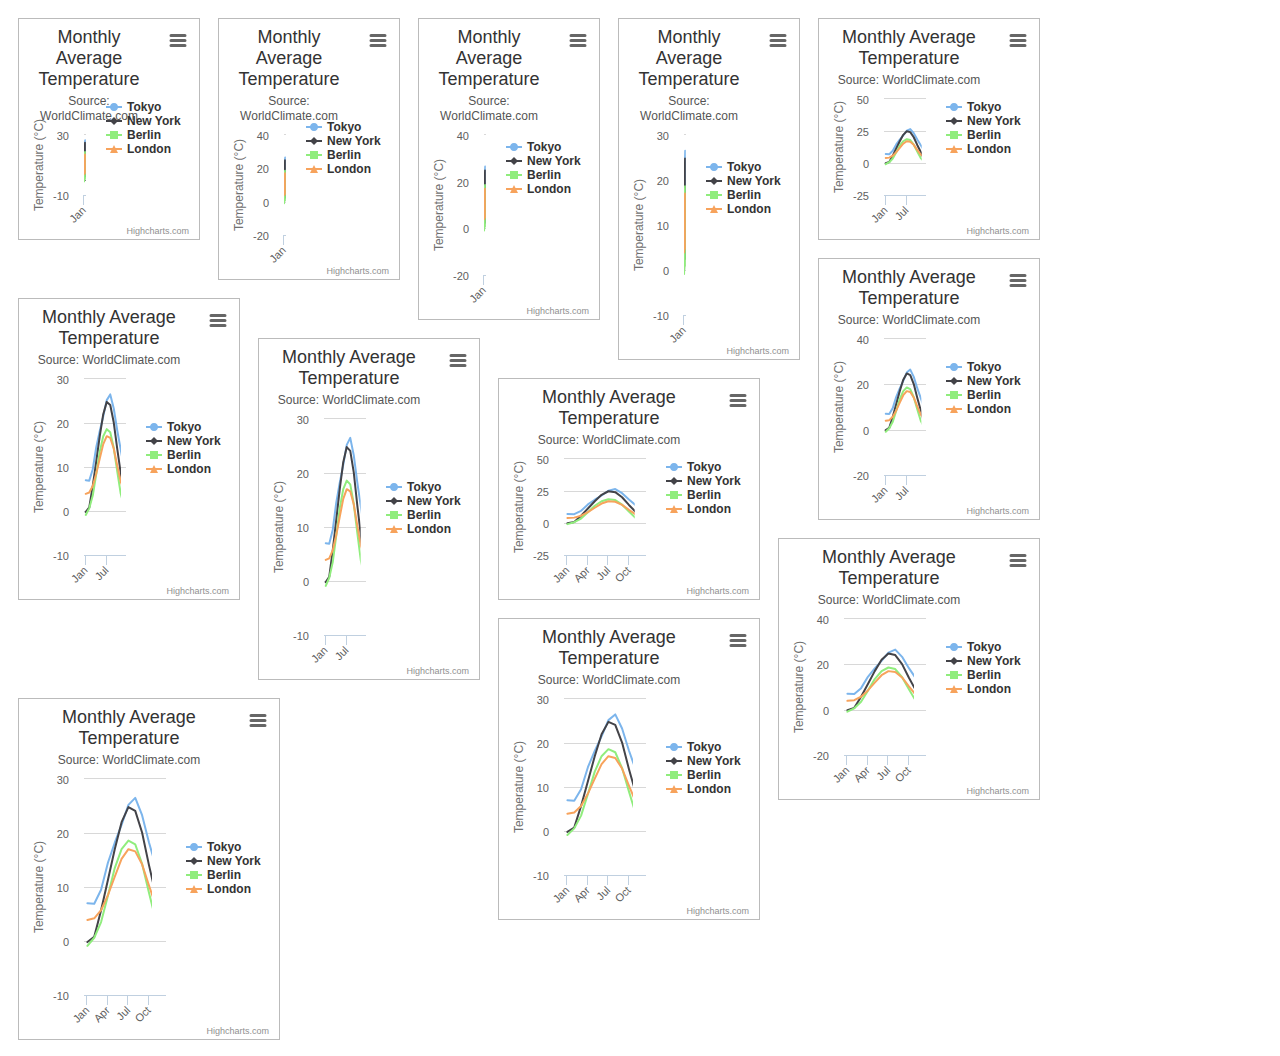
<file: index.html>
<!DOCTYPE html>
<html lang="en">
<head>
  <meta charset="utf-8">
<script src="jquery-1.11.3.min.js"></script>
<script src="jquery-gridster/jquery.gridster.js"></script>
<link href="jquery-gridster/jquery.gridster.css" rel="stylesheet">
<script src="angular.js"></script>
<script src="Highcharts-4.2.1/js/highcharts.js"></script>
<script src="Highcharts-4.2.1/js/modules/exporting.js"></script>
<link href="style.css" rel="stylesheet">
</head>
<body ng-app="ChartGrid" ng-controller="ctrl">

<!--
<div id="container0" class="plot-container ui-widget-content" resizable-chart width="500" ng-model="sizeWatcher"></div>
-->

<div class="gridster">
</div>
<script src="linechart.js"></script>
<script src="gridbuilder.js"></script>
<script src="controller.js"></script>

</body>
</file>
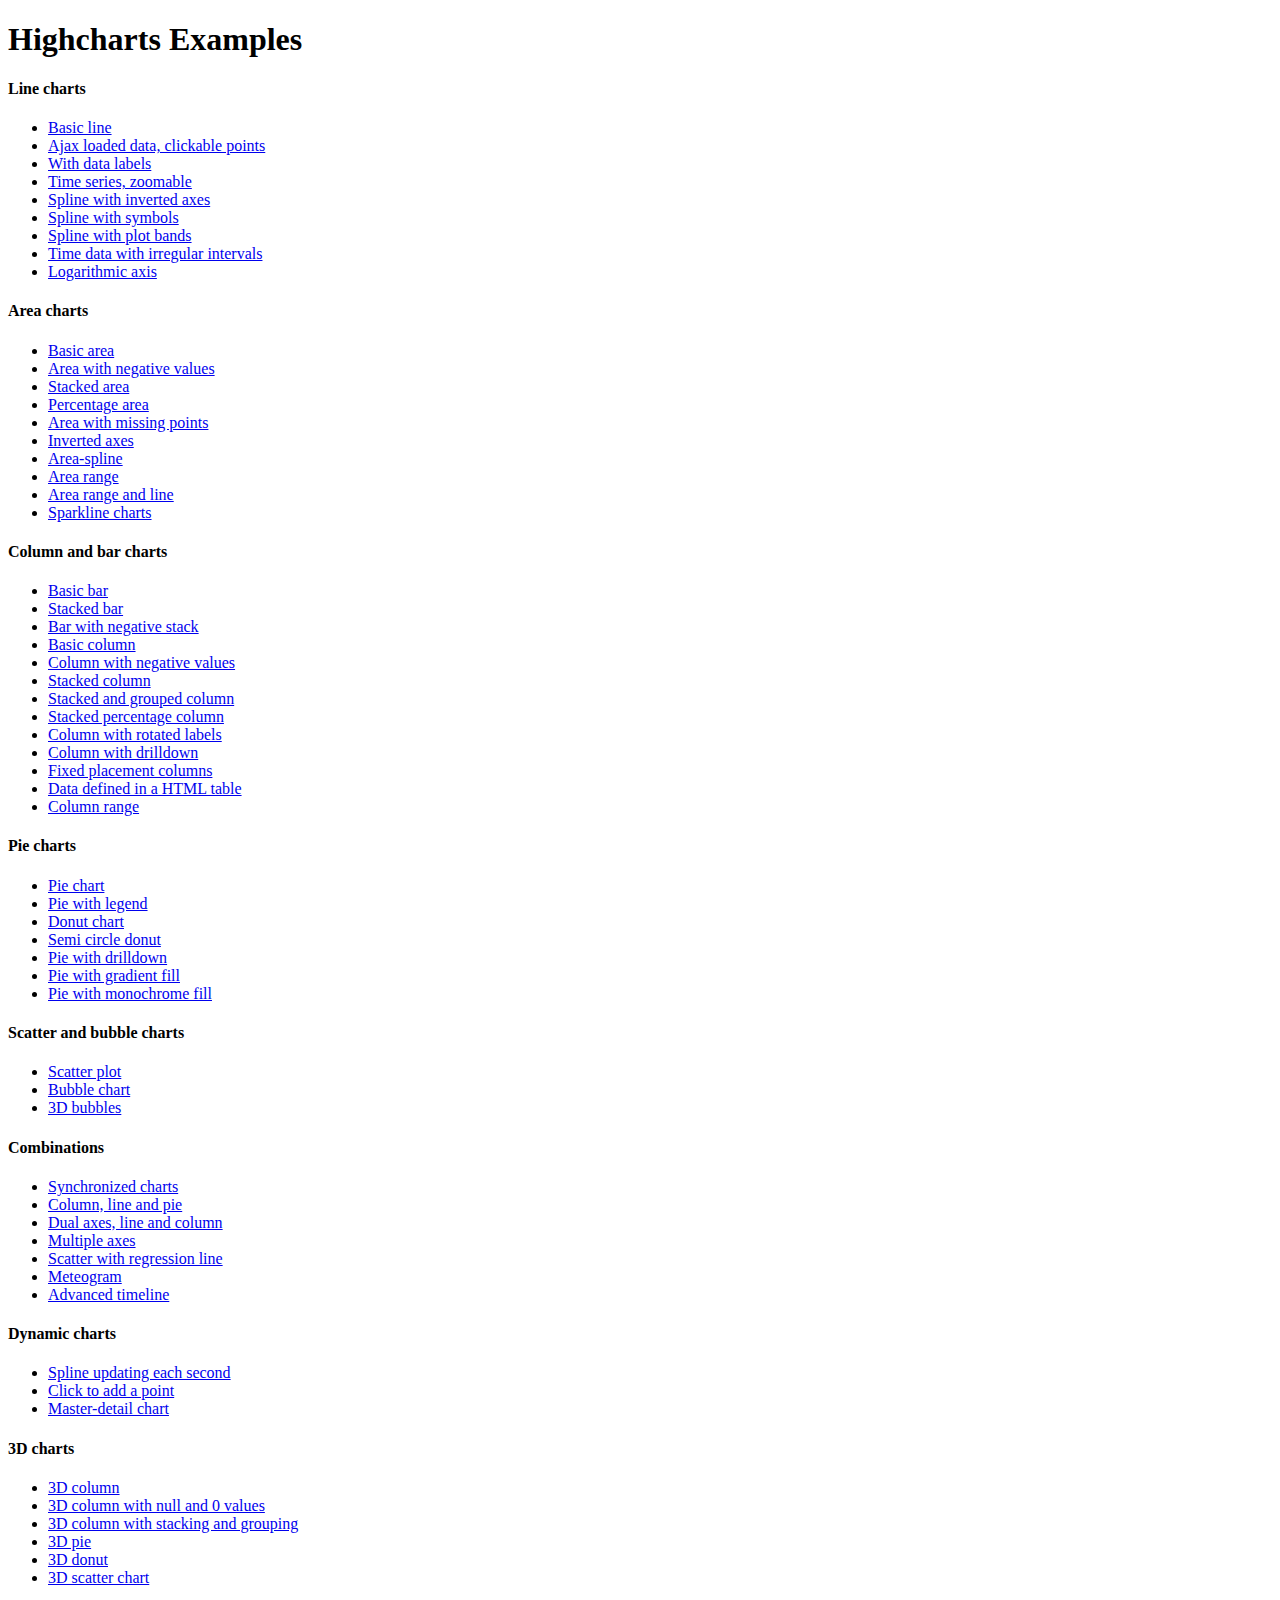
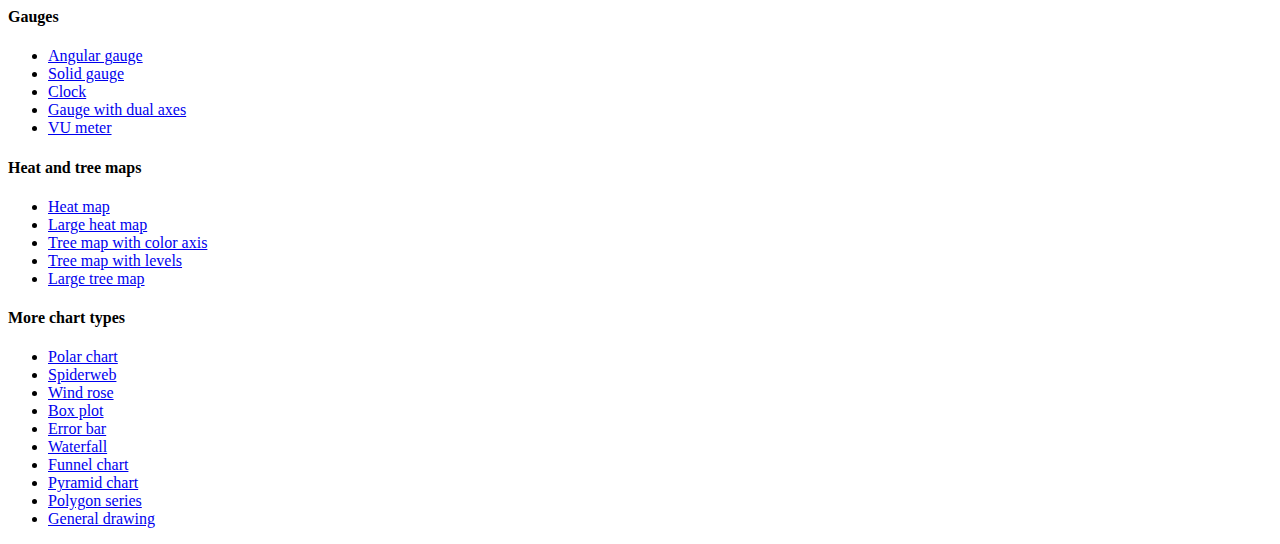
<file: Highcharts-4.2.1/index.htm>
<!DOCTYPE HTML PUBLIC "-//W3C//DTD HTML 4.01//EN" "http://www.w3.org/TR/html4/strict.dtd">
<html>
	<head>
		<meta http-equiv="Content-Type" content="text/html; charset=utf-8" />
		<title>Highcharts Examples</title>
	</head>
	<body>
		<h1>Highcharts Examples</h1>
		<h4>Line charts</h4>
		<ul>
			<li><a href="examples/line-basic/index.htm">Basic line</a></li>
			<li><a href="examples/line-ajax/index.htm">Ajax loaded data, clickable points</a></li>
			<li><a href="examples/line-labels/index.htm">With data labels</a></li>
			<li><a href="examples/line-time-series/index.htm">Time series, zoomable</a></li>
			<li><a href="examples/spline-inverted/index.htm">Spline with inverted axes</a></li>
			<li><a href="examples/spline-symbols/index.htm">Spline with symbols</a></li>
			<li><a href="examples/spline-plot-bands/index.htm">Spline with plot bands</a></li>
			<li><a href="examples/spline-irregular-time/index.htm">Time data with irregular intervals</a></li>
			<li><a href="examples/line-log-axis/index.htm">Logarithmic axis</a></li>
		</ul>
		<h4>Area charts</h4>
		<ul>
			<li><a href="examples/area-basic/index.htm">Basic area</a></li>
			<li><a href="examples/area-negative/index.htm">Area with negative values</a></li>
			<li><a href="examples/area-stacked/index.htm">Stacked area</a></li>
			<li><a href="examples/area-stacked-percent/index.htm">Percentage area</a></li>
			<li><a href="examples/area-missing/index.htm">Area with missing points</a></li>
			<li><a href="examples/area-inverted/index.htm">Inverted axes</a></li>
			<li><a href="examples/areaspline/index.htm">Area-spline</a></li>
			<li><a href="examples/arearange/index.htm">Area range</a></li>
			<li><a href="examples/arearange-line/index.htm">Area range and line</a></li>
			<li><a href="examples/sparkline/index.htm">Sparkline charts</a></li>
		</ul>
		<h4>Column and bar charts</h4>
		<ul>
			<li><a href="examples/bar-basic/index.htm">Basic bar</a></li>
			<li><a href="examples/bar-stacked/index.htm">Stacked bar</a></li>
			<li><a href="examples/bar-negative-stack/index.htm">Bar with negative stack</a></li>
			<li><a href="examples/column-basic/index.htm">Basic column</a></li>
			<li><a href="examples/column-negative/index.htm">Column with negative values</a></li>
			<li><a href="examples/column-stacked/index.htm">Stacked column</a></li>
			<li><a href="examples/column-stacked-and-grouped/index.htm">Stacked and grouped column</a></li>
			<li><a href="examples/column-stacked-percent/index.htm">Stacked percentage column</a></li>
			<li><a href="examples/column-rotated-labels/index.htm">Column with rotated labels</a></li>
			<li><a href="examples/column-drilldown/index.htm">Column with drilldown</a></li>
			<li><a href="examples/column-placement/index.htm">Fixed placement columns</a></li>
			<li><a href="examples/column-parsed/index.htm">Data defined in a HTML table</a></li>
			<li><a href="examples/columnrange/index.htm">Column range</a></li>
		</ul>
		<h4>Pie charts</h4>
		<ul>
			<li><a href="examples/pie-basic/index.htm">Pie chart</a></li>
			<li><a href="examples/pie-legend/index.htm">Pie with legend</a></li>
			<li><a href="examples/pie-donut/index.htm">Donut chart</a></li>
			<li><a href="examples/pie-semi-circle/index.htm">Semi circle donut</a></li>
			<li><a href="examples/pie-drilldown/index.htm">Pie with drilldown</a></li>
			<li><a href="examples/pie-gradient/index.htm">Pie with gradient fill</a></li>
			<li><a href="examples/pie-monochrome/index.htm">Pie with monochrome fill</a></li>
		</ul>
		<h4>Scatter and bubble charts</h4>
		<ul>
			<li><a href="examples/scatter/index.htm">Scatter plot</a></li>
			<li><a href="examples/bubble/index.htm">Bubble chart</a></li>
			<li><a href="examples/bubble-3d/index.htm">3D bubbles</a></li>
		</ul>
		<h4>Combinations</h4>
		<ul>
			<li><a href="examples/synchronized-charts/index.htm">Synchronized charts</a></li>
			<li><a href="examples/combo/index.htm">Column, line and pie</a></li>
			<li><a href="examples/combo-dual-axes/index.htm">Dual axes, line and column</a></li>
			<li><a href="examples/combo-multi-axes/index.htm">Multiple axes</a></li>
			<li><a href="examples/combo-regression/index.htm">Scatter with regression line</a></li>
			<li><a href="examples/combo-meteogram/index.htm">Meteogram</a></li>
			<li><a href="examples/combo-timeline/index.htm">Advanced timeline</a></li>
		</ul>
		<h4>Dynamic charts</h4>
		<ul>
			<li><a href="examples/dynamic-update/index.htm">Spline updating each second</a></li>
			<li><a href="examples/dynamic-click-to-add/index.htm">Click to add a point</a></li>
			<li><a href="examples/dynamic-master-detail/index.htm">Master-detail chart</a></li>
		</ul>
		<h4>3D charts</h4>
		<ul>
			<li><a href="examples/3d-column-interactive/index.htm">3D column</a></li>
			<li><a href="examples/3d-column-null-values/index.htm">3D column with null and 0 values</a></li>
			<li><a href="examples/3d-column-stacking-grouping/index.htm">3D column with stacking and grouping</a></li>
			<li><a href="examples/3d-pie/index.htm">3D pie</a></li>
			<li><a href="examples/3d-pie-donut/index.htm">3D donut</a></li>
			<li><a href="examples/3d-scatter-draggable/index.htm">3D scatter chart</a></li>
		</ul>
		<h4>Gauges</h4>
		<ul>
			<li><a href="examples/gauge-speedometer/index.htm">Angular gauge</a></li>
			<li><a href="examples/gauge-solid/index.htm">Solid gauge</a></li>
			<li><a href="examples/gauge-clock/index.htm">Clock</a></li>
			<li><a href="examples/gauge-dual/index.htm">Gauge with dual axes</a></li>
			<li><a href="examples/gauge-vu-meter/index.htm">VU meter</a></li>
		</ul>
		<h4>Heat and tree maps</h4>
		<ul>
			<li><a href="examples/heatmap/index.htm">Heat map</a></li>
			<li><a href="examples/heatmap-canvas/index.htm">Large heat map</a></li>
			<li><a href="examples/treemap-coloraxis/index.htm">Tree map with color axis</a></li>
			<li><a href="examples/treemap-with-levels/index.htm">Tree map with levels</a></li>
			<li><a href="examples/treemap-large-dataset/index.htm">Large tree map</a></li>
		</ul>
		<h4>More chart types</h4>
		<ul>
			<li><a href="examples/polar/index.htm">Polar chart</a></li>
			<li><a href="examples/polar-spider/index.htm">Spiderweb</a></li>
			<li><a href="examples/polar-wind-rose/index.htm">Wind rose</a></li>
			<li><a href="examples/box-plot/index.htm">Box plot</a></li>
			<li><a href="examples/error-bar/index.htm">Error bar</a></li>
			<li><a href="examples/waterfall/index.htm">Waterfall</a></li>
			<li><a href="examples/funnel/index.htm">Funnel chart</a></li>
			<li><a href="examples/pyramid/index.htm">Pyramid chart</a></li>
			<li><a href="examples/polygon/index.htm">Polygon series</a></li>
			<li><a href="examples/renderer/index.htm">General drawing</a></li>
		</ul>
	</body>
</html>
</file>
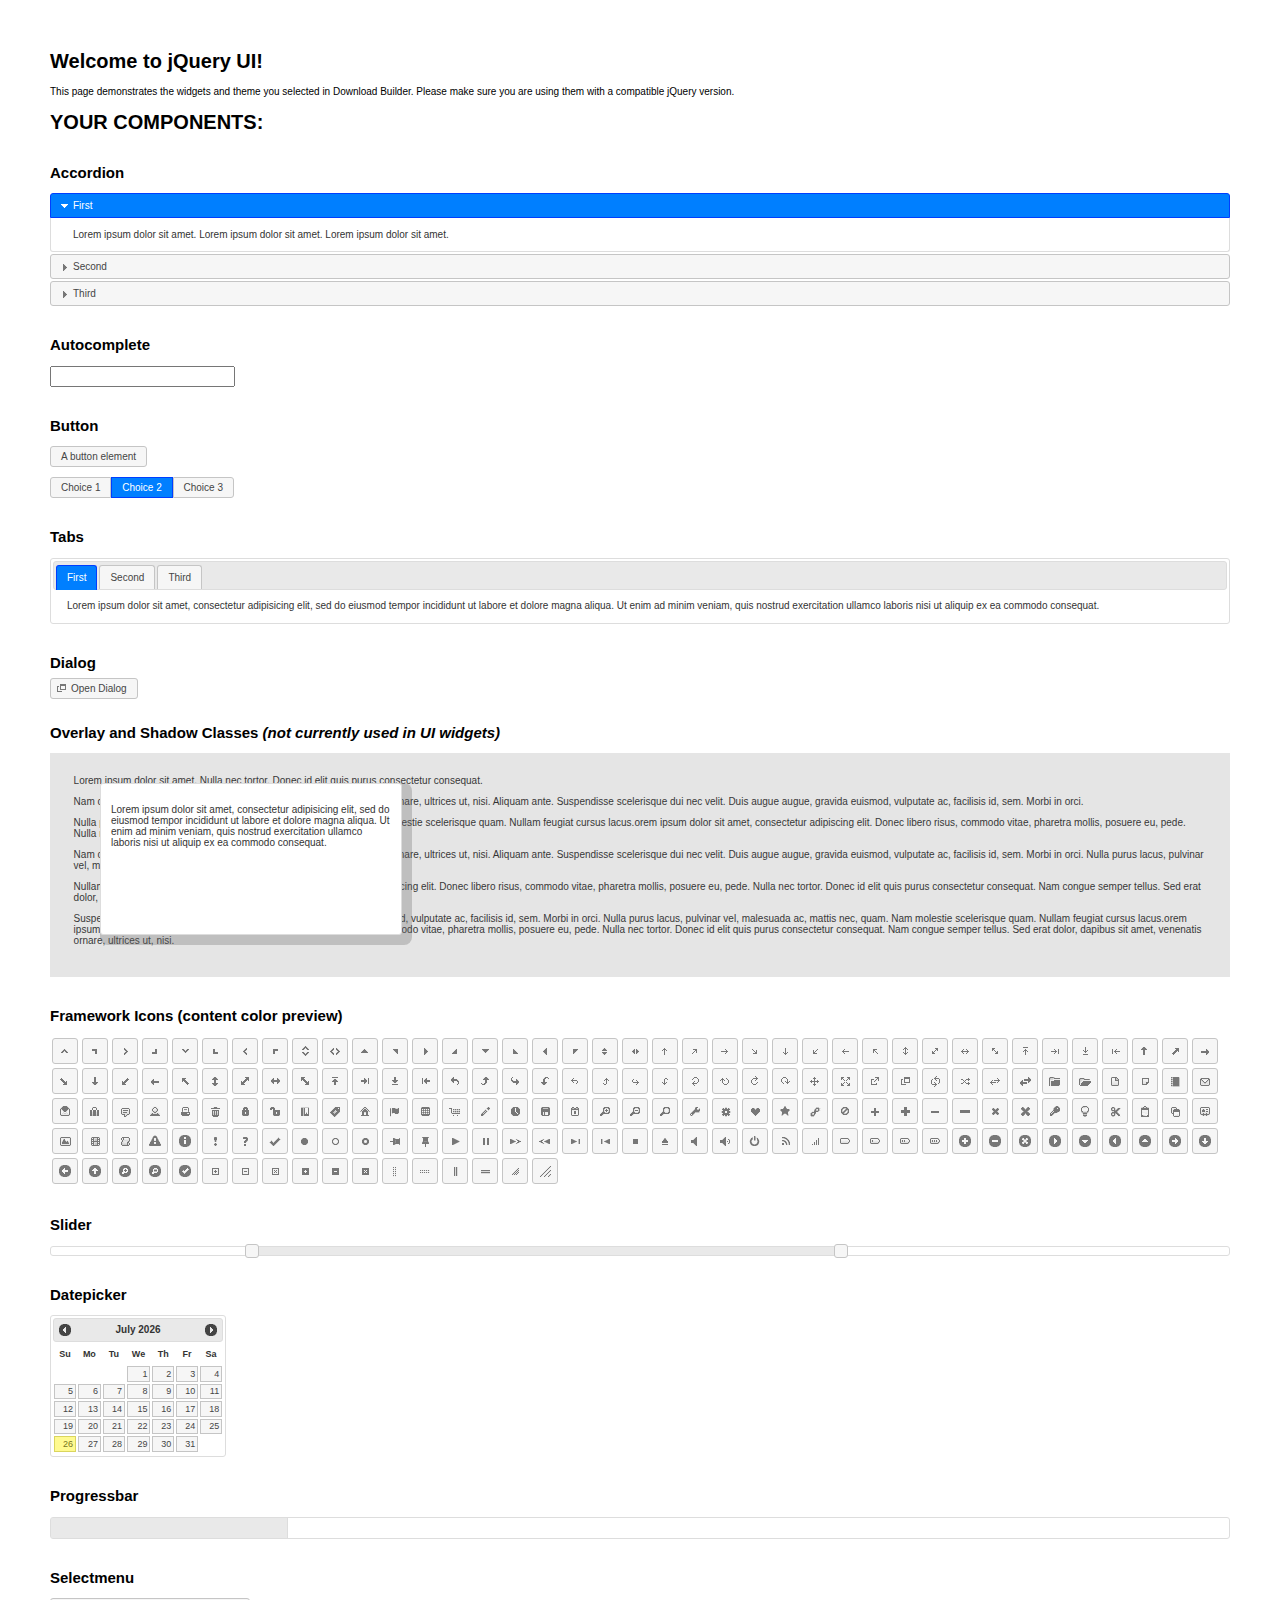
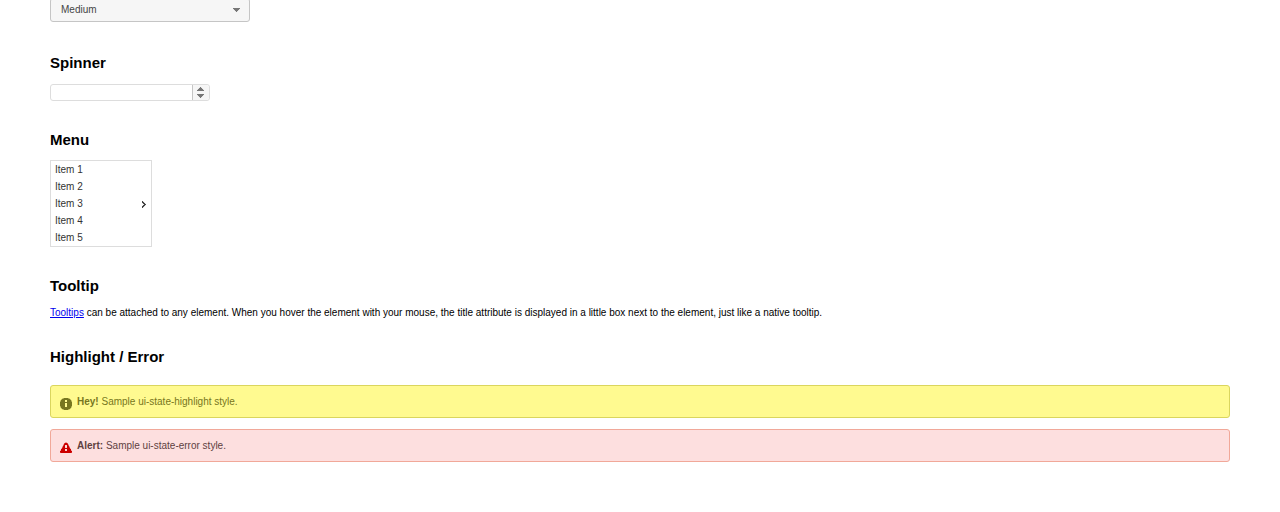
<file: jquery-ui/index.html>
<!doctype html>
<html lang="us">
<head>
	<meta charset="utf-8">
	<title>jQuery UI Example Page</title>
	<link href="jquery-ui.css" rel="stylesheet">
	<style>
	body{
		font: 62.5% "Trebuchet MS", sans-serif;
		margin: 50px;
	}
	.demoHeaders {
		margin-top: 2em;
	}
	#dialog-link {
		padding: .4em 1em .4em 20px;
		text-decoration: none;
		position: relative;
	}
	#dialog-link span.ui-icon {
		margin: 0 5px 0 0;
		position: absolute;
		left: .2em;
		top: 50%;
		margin-top: -8px;
	}
	#icons {
		margin: 0;
		padding: 0;
	}
	#icons li {
		margin: 2px;
		position: relative;
		padding: 4px 0;
		cursor: pointer;
		float: left;
		list-style: none;
	}
	#icons span.ui-icon {
		float: left;
		margin: 0 4px;
	}
	.fakewindowcontain .ui-widget-overlay {
		position: absolute;
	}
	select {
		width: 200px;
	}
	</style>
</head>
<body>

<h1>Welcome to jQuery UI!</h1>

<div class="ui-widget">
	<p>This page demonstrates the widgets and theme you selected in Download Builder. Please make sure you are using them with a compatible jQuery version.</p>
</div>

<h1>YOUR COMPONENTS:</h1>


<!-- Accordion -->
<h2 class="demoHeaders">Accordion</h2>
<div id="accordion">
	<h3>First</h3>
	<div>Lorem ipsum dolor sit amet. Lorem ipsum dolor sit amet. Lorem ipsum dolor sit amet.</div>
	<h3>Second</h3>
	<div>Phasellus mattis tincidunt nibh.</div>
	<h3>Third</h3>
	<div>Nam dui erat, auctor a, dignissim quis.</div>
</div>



<!-- Autocomplete -->
<h2 class="demoHeaders">Autocomplete</h2>
<div>
	<input id="autocomplete" title="type &quot;a&quot;">
</div>



<!-- Button -->
<h2 class="demoHeaders">Button</h2>
<button id="button">A button element</button>
<form style="margin-top: 1em;">
	<div id="radioset">
		<input type="radio" id="radio1" name="radio"><label for="radio1">Choice 1</label>
		<input type="radio" id="radio2" name="radio" checked="checked"><label for="radio2">Choice 2</label>
		<input type="radio" id="radio3" name="radio"><label for="radio3">Choice 3</label>
	</div>
</form>



<!-- Tabs -->
<h2 class="demoHeaders">Tabs</h2>
<div id="tabs">
	<ul>
		<li><a href="#tabs-1">First</a></li>
		<li><a href="#tabs-2">Second</a></li>
		<li><a href="#tabs-3">Third</a></li>
	</ul>
	<div id="tabs-1">Lorem ipsum dolor sit amet, consectetur adipisicing elit, sed do eiusmod tempor incididunt ut labore et dolore magna aliqua. Ut enim ad minim veniam, quis nostrud exercitation ullamco laboris nisi ut aliquip ex ea commodo consequat.</div>
	<div id="tabs-2">Phasellus mattis tincidunt nibh. Cras orci urna, blandit id, pretium vel, aliquet ornare, felis. Maecenas scelerisque sem non nisl. Fusce sed lorem in enim dictum bibendum.</div>
	<div id="tabs-3">Nam dui erat, auctor a, dignissim quis, sollicitudin eu, felis. Pellentesque nisi urna, interdum eget, sagittis et, consequat vestibulum, lacus. Mauris porttitor ullamcorper augue.</div>
</div>



<!-- Dialog NOTE: Dialog is not generated by UI in this demo so it can be visually styled in themeroller-->
<h2 class="demoHeaders">Dialog</h2>
<p><a href="#" id="dialog-link" class="ui-state-default ui-corner-all"><span class="ui-icon ui-icon-newwin"></span>Open Dialog</a></p>

<h2 class="demoHeaders">Overlay and Shadow Classes <em>(not currently used in UI widgets)</em></h2>
<div style="position: relative; width: 96%; height: 200px; padding:1% 2%; overflow:hidden;" class="fakewindowcontain">
	<p>Lorem ipsum dolor sit amet,  Nulla nec tortor. Donec id elit quis purus consectetur consequat. </p><p>Nam congue semper tellus. Sed erat dolor, dapibus sit amet, venenatis ornare, ultrices ut, nisi. Aliquam ante. Suspendisse scelerisque dui nec velit. Duis augue augue, gravida euismod, vulputate ac, facilisis id, sem. Morbi in orci. </p><p>Nulla purus lacus, pulvinar vel, malesuada ac, mattis nec, quam. Nam molestie scelerisque quam. Nullam feugiat cursus lacus.orem ipsum dolor sit amet, consectetur adipiscing elit. Donec libero risus, commodo vitae, pharetra mollis, posuere eu, pede. Nulla nec tortor. Donec id elit quis purus consectetur consequat. </p><p>Nam congue semper tellus. Sed erat dolor, dapibus sit amet, venenatis ornare, ultrices ut, nisi. Aliquam ante. Suspendisse scelerisque dui nec velit. Duis augue augue, gravida euismod, vulputate ac, facilisis id, sem. Morbi in orci. Nulla purus lacus, pulvinar vel, malesuada ac, mattis nec, quam. Nam molestie scelerisque quam. </p><p>Nullam feugiat cursus lacus.orem ipsum dolor sit amet, consectetur adipiscing elit. Donec libero risus, commodo vitae, pharetra mollis, posuere eu, pede. Nulla nec tortor. Donec id elit quis purus consectetur consequat. Nam congue semper tellus. Sed erat dolor, dapibus sit amet, venenatis ornare, ultrices ut, nisi. Aliquam ante. </p><p>Suspendisse scelerisque dui nec velit. Duis augue augue, gravida euismod, vulputate ac, facilisis id, sem. Morbi in orci. Nulla purus lacus, pulvinar vel, malesuada ac, mattis nec, quam. Nam molestie scelerisque quam. Nullam feugiat cursus lacus.orem ipsum dolor sit amet, consectetur adipiscing elit. Donec libero risus, commodo vitae, pharetra mollis, posuere eu, pede. Nulla nec tortor. Donec id elit quis purus consectetur consequat. Nam congue semper tellus. Sed erat dolor, dapibus sit amet, venenatis ornare, ultrices ut, nisi. </p>

	<!-- ui-dialog -->
	<div class="ui-overlay"><div class="ui-widget-overlay"></div><div class="ui-widget-shadow ui-corner-all" style="width: 302px; height: 152px; position: absolute; left: 50px; top: 30px;"></div></div>
	<div style="position: absolute; width: 280px; height: 130px;left: 50px; top: 30px; padding: 10px;" class="ui-widget ui-widget-content ui-corner-all">
		<div class="ui-dialog-content ui-widget-content" style="background: none; border: 0;">
			<p>Lorem ipsum dolor sit amet, consectetur adipisicing elit, sed do eiusmod tempor incididunt ut labore et dolore magna aliqua. Ut enim ad minim veniam, quis nostrud exercitation ullamco laboris nisi ut aliquip ex ea commodo consequat.</p>
		</div>
	</div>

</div>

<!-- ui-dialog -->
<div id="dialog" title="Dialog Title">
	<p>Lorem ipsum dolor sit amet, consectetur adipisicing elit, sed do eiusmod tempor incididunt ut labore et dolore magna aliqua. Ut enim ad minim veniam, quis nostrud exercitation ullamco laboris nisi ut aliquip ex ea commodo consequat.</p>
</div>



<h2 class="demoHeaders">Framework Icons (content color preview)</h2>
<ul id="icons" class="ui-widget ui-helper-clearfix">
	<li class="ui-state-default ui-corner-all" title=".ui-icon-carat-1-n"><span class="ui-icon ui-icon-carat-1-n"></span></li>
	<li class="ui-state-default ui-corner-all" title=".ui-icon-carat-1-ne"><span class="ui-icon ui-icon-carat-1-ne"></span></li>
	<li class="ui-state-default ui-corner-all" title=".ui-icon-carat-1-e"><span class="ui-icon ui-icon-carat-1-e"></span></li>
	<li class="ui-state-default ui-corner-all" title=".ui-icon-carat-1-se"><span class="ui-icon ui-icon-carat-1-se"></span></li>
	<li class="ui-state-default ui-corner-all" title=".ui-icon-carat-1-s"><span class="ui-icon ui-icon-carat-1-s"></span></li>
	<li class="ui-state-default ui-corner-all" title=".ui-icon-carat-1-sw"><span class="ui-icon ui-icon-carat-1-sw"></span></li>
	<li class="ui-state-default ui-corner-all" title=".ui-icon-carat-1-w"><span class="ui-icon ui-icon-carat-1-w"></span></li>
	<li class="ui-state-default ui-corner-all" title=".ui-icon-carat-1-nw"><span class="ui-icon ui-icon-carat-1-nw"></span></li>
	<li class="ui-state-default ui-corner-all" title=".ui-icon-carat-2-n-s"><span class="ui-icon ui-icon-carat-2-n-s"></span></li>
	<li class="ui-state-default ui-corner-all" title=".ui-icon-carat-2-e-w"><span class="ui-icon ui-icon-carat-2-e-w"></span></li>
	<li class="ui-state-default ui-corner-all" title=".ui-icon-triangle-1-n"><span class="ui-icon ui-icon-triangle-1-n"></span></li>
	<li class="ui-state-default ui-corner-all" title=".ui-icon-triangle-1-ne"><span class="ui-icon ui-icon-triangle-1-ne"></span></li>
	<li class="ui-state-default ui-corner-all" title=".ui-icon-triangle-1-e"><span class="ui-icon ui-icon-triangle-1-e"></span></li>
	<li class="ui-state-default ui-corner-all" title=".ui-icon-triangle-1-se"><span class="ui-icon ui-icon-triangle-1-se"></span></li>
	<li class="ui-state-default ui-corner-all" title=".ui-icon-triangle-1-s"><span class="ui-icon ui-icon-triangle-1-s"></span></li>
	<li class="ui-state-default ui-corner-all" title=".ui-icon-triangle-1-sw"><span class="ui-icon ui-icon-triangle-1-sw"></span></li>
	<li class="ui-state-default ui-corner-all" title=".ui-icon-triangle-1-w"><span class="ui-icon ui-icon-triangle-1-w"></span></li>
	<li class="ui-state-default ui-corner-all" title=".ui-icon-triangle-1-nw"><span class="ui-icon ui-icon-triangle-1-nw"></span></li>
	<li class="ui-state-default ui-corner-all" title=".ui-icon-triangle-2-n-s"><span class="ui-icon ui-icon-triangle-2-n-s"></span></li>
	<li class="ui-state-default ui-corner-all" title=".ui-icon-triangle-2-e-w"><span class="ui-icon ui-icon-triangle-2-e-w"></span></li>
	<li class="ui-state-default ui-corner-all" title=".ui-icon-arrow-1-n"><span class="ui-icon ui-icon-arrow-1-n"></span></li>
	<li class="ui-state-default ui-corner-all" title=".ui-icon-arrow-1-ne"><span class="ui-icon ui-icon-arrow-1-ne"></span></li>
	<li class="ui-state-default ui-corner-all" title=".ui-icon-arrow-1-e"><span class="ui-icon ui-icon-arrow-1-e"></span></li>
	<li class="ui-state-default ui-corner-all" title=".ui-icon-arrow-1-se"><span class="ui-icon ui-icon-arrow-1-se"></span></li>
	<li class="ui-state-default ui-corner-all" title=".ui-icon-arrow-1-s"><span class="ui-icon ui-icon-arrow-1-s"></span></li>
	<li class="ui-state-default ui-corner-all" title=".ui-icon-arrow-1-sw"><span class="ui-icon ui-icon-arrow-1-sw"></span></li>
	<li class="ui-state-default ui-corner-all" title=".ui-icon-arrow-1-w"><span class="ui-icon ui-icon-arrow-1-w"></span></li>
	<li class="ui-state-default ui-corner-all" title=".ui-icon-arrow-1-nw"><span class="ui-icon ui-icon-arrow-1-nw"></span></li>
	<li class="ui-state-default ui-corner-all" title=".ui-icon-arrow-2-n-s"><span class="ui-icon ui-icon-arrow-2-n-s"></span></li>
	<li class="ui-state-default ui-corner-all" title=".ui-icon-arrow-2-ne-sw"><span class="ui-icon ui-icon-arrow-2-ne-sw"></span></li>
	<li class="ui-state-default ui-corner-all" title=".ui-icon-arrow-2-e-w"><span class="ui-icon ui-icon-arrow-2-e-w"></span></li>
	<li class="ui-state-default ui-corner-all" title=".ui-icon-arrow-2-se-nw"><span class="ui-icon ui-icon-arrow-2-se-nw"></span></li>
	<li class="ui-state-default ui-corner-all" title=".ui-icon-arrowstop-1-n"><span class="ui-icon ui-icon-arrowstop-1-n"></span></li>
	<li class="ui-state-default ui-corner-all" title=".ui-icon-arrowstop-1-e"><span class="ui-icon ui-icon-arrowstop-1-e"></span></li>
	<li class="ui-state-default ui-corner-all" title=".ui-icon-arrowstop-1-s"><span class="ui-icon ui-icon-arrowstop-1-s"></span></li>
	<li class="ui-state-default ui-corner-all" title=".ui-icon-arrowstop-1-w"><span class="ui-icon ui-icon-arrowstop-1-w"></span></li>
	<li class="ui-state-default ui-corner-all" title=".ui-icon-arrowthick-1-n"><span class="ui-icon ui-icon-arrowthick-1-n"></span></li>
	<li class="ui-state-default ui-corner-all" title=".ui-icon-arrowthick-1-ne"><span class="ui-icon ui-icon-arrowthick-1-ne"></span></li>
	<li class="ui-state-default ui-corner-all" title=".ui-icon-arrowthick-1-e"><span class="ui-icon ui-icon-arrowthick-1-e"></span></li>
	<li class="ui-state-default ui-corner-all" title=".ui-icon-arrowthick-1-se"><span class="ui-icon ui-icon-arrowthick-1-se"></span></li>
	<li class="ui-state-default ui-corner-all" title=".ui-icon-arrowthick-1-s"><span class="ui-icon ui-icon-arrowthick-1-s"></span></li>
	<li class="ui-state-default ui-corner-all" title=".ui-icon-arrowthick-1-sw"><span class="ui-icon ui-icon-arrowthick-1-sw"></span></li>
	<li class="ui-state-default ui-corner-all" title=".ui-icon-arrowthick-1-w"><span class="ui-icon ui-icon-arrowthick-1-w"></span></li>
	<li class="ui-state-default ui-corner-all" title=".ui-icon-arrowthick-1-nw"><span class="ui-icon ui-icon-arrowthick-1-nw"></span></li>
	<li class="ui-state-default ui-corner-all" title=".ui-icon-arrowthick-2-n-s"><span class="ui-icon ui-icon-arrowthick-2-n-s"></span></li>
	<li class="ui-state-default ui-corner-all" title=".ui-icon-arrowthick-2-ne-sw"><span class="ui-icon ui-icon-arrowthick-2-ne-sw"></span></li>
	<li class="ui-state-default ui-corner-all" title=".ui-icon-arrowthick-2-e-w"><span class="ui-icon ui-icon-arrowthick-2-e-w"></span></li>
	<li class="ui-state-default ui-corner-all" title=".ui-icon-arrowthick-2-se-nw"><span class="ui-icon ui-icon-arrowthick-2-se-nw"></span></li>
	<li class="ui-state-default ui-corner-all" title=".ui-icon-arrowthickstop-1-n"><span class="ui-icon ui-icon-arrowthickstop-1-n"></span></li>
	<li class="ui-state-default ui-corner-all" title=".ui-icon-arrowthickstop-1-e"><span class="ui-icon ui-icon-arrowthickstop-1-e"></span></li>
	<li class="ui-state-default ui-corner-all" title=".ui-icon-arrowthickstop-1-s"><span class="ui-icon ui-icon-arrowthickstop-1-s"></span></li>
	<li class="ui-state-default ui-corner-all" title=".ui-icon-arrowthickstop-1-w"><span class="ui-icon ui-icon-arrowthickstop-1-w"></span></li>
	<li class="ui-state-default ui-corner-all" title=".ui-icon-arrowreturnthick-1-w"><span class="ui-icon ui-icon-arrowreturnthick-1-w"></span></li>
	<li class="ui-state-default ui-corner-all" title=".ui-icon-arrowreturnthick-1-n"><span class="ui-icon ui-icon-arrowreturnthick-1-n"></span></li>
	<li class="ui-state-default ui-corner-all" title=".ui-icon-arrowreturnthick-1-e"><span class="ui-icon ui-icon-arrowreturnthick-1-e"></span></li>
	<li class="ui-state-default ui-corner-all" title=".ui-icon-arrowreturnthick-1-s"><span class="ui-icon ui-icon-arrowreturnthick-1-s"></span></li>
	<li class="ui-state-default ui-corner-all" title=".ui-icon-arrowreturn-1-w"><span class="ui-icon ui-icon-arrowreturn-1-w"></span></li>
	<li class="ui-state-default ui-corner-all" title=".ui-icon-arrowreturn-1-n"><span class="ui-icon ui-icon-arrowreturn-1-n"></span></li>
	<li class="ui-state-default ui-corner-all" title=".ui-icon-arrowreturn-1-e"><span class="ui-icon ui-icon-arrowreturn-1-e"></span></li>
	<li class="ui-state-default ui-corner-all" title=".ui-icon-arrowreturn-1-s"><span class="ui-icon ui-icon-arrowreturn-1-s"></span></li>
	<li class="ui-state-default ui-corner-all" title=".ui-icon-arrowrefresh-1-w"><span class="ui-icon ui-icon-arrowrefresh-1-w"></span></li>
	<li class="ui-state-default ui-corner-all" title=".ui-icon-arrowrefresh-1-n"><span class="ui-icon ui-icon-arrowrefresh-1-n"></span></li>
	<li class="ui-state-default ui-corner-all" title=".ui-icon-arrowrefresh-1-e"><span class="ui-icon ui-icon-arrowrefresh-1-e"></span></li>
	<li class="ui-state-default ui-corner-all" title=".ui-icon-arrowrefresh-1-s"><span class="ui-icon ui-icon-arrowrefresh-1-s"></span></li>
	<li class="ui-state-default ui-corner-all" title=".ui-icon-arrow-4"><span class="ui-icon ui-icon-arrow-4"></span></li>
	<li class="ui-state-default ui-corner-all" title=".ui-icon-arrow-4-diag"><span class="ui-icon ui-icon-arrow-4-diag"></span></li>
	<li class="ui-state-default ui-corner-all" title=".ui-icon-extlink"><span class="ui-icon ui-icon-extlink"></span></li>
	<li class="ui-state-default ui-corner-all" title=".ui-icon-newwin"><span class="ui-icon ui-icon-newwin"></span></li>
	<li class="ui-state-default ui-corner-all" title=".ui-icon-refresh"><span class="ui-icon ui-icon-refresh"></span></li>
	<li class="ui-state-default ui-corner-all" title=".ui-icon-shuffle"><span class="ui-icon ui-icon-shuffle"></span></li>
	<li class="ui-state-default ui-corner-all" title=".ui-icon-transfer-e-w"><span class="ui-icon ui-icon-transfer-e-w"></span></li>
	<li class="ui-state-default ui-corner-all" title=".ui-icon-transferthick-e-w"><span class="ui-icon ui-icon-transferthick-e-w"></span></li>
	<li class="ui-state-default ui-corner-all" title=".ui-icon-folder-collapsed"><span class="ui-icon ui-icon-folder-collapsed"></span></li>
	<li class="ui-state-default ui-corner-all" title=".ui-icon-folder-open"><span class="ui-icon ui-icon-folder-open"></span></li>
	<li class="ui-state-default ui-corner-all" title=".ui-icon-document"><span class="ui-icon ui-icon-document"></span></li>
	<li class="ui-state-default ui-corner-all" title=".ui-icon-document-b"><span class="ui-icon ui-icon-document-b"></span></li>
	<li class="ui-state-default ui-corner-all" title=".ui-icon-note"><span class="ui-icon ui-icon-note"></span></li>
	<li class="ui-state-default ui-corner-all" title=".ui-icon-mail-closed"><span class="ui-icon ui-icon-mail-closed"></span></li>
	<li class="ui-state-default ui-corner-all" title=".ui-icon-mail-open"><span class="ui-icon ui-icon-mail-open"></span></li>
	<li class="ui-state-default ui-corner-all" title=".ui-icon-suitcase"><span class="ui-icon ui-icon-suitcase"></span></li>
	<li class="ui-state-default ui-corner-all" title=".ui-icon-comment"><span class="ui-icon ui-icon-comment"></span></li>
	<li class="ui-state-default ui-corner-all" title=".ui-icon-person"><span class="ui-icon ui-icon-person"></span></li>
	<li class="ui-state-default ui-corner-all" title=".ui-icon-print"><span class="ui-icon ui-icon-print"></span></li>
	<li class="ui-state-default ui-corner-all" title=".ui-icon-trash"><span class="ui-icon ui-icon-trash"></span></li>
	<li class="ui-state-default ui-corner-all" title=".ui-icon-locked"><span class="ui-icon ui-icon-locked"></span></li>
	<li class="ui-state-default ui-corner-all" title=".ui-icon-unlocked"><span class="ui-icon ui-icon-unlocked"></span></li>
	<li class="ui-state-default ui-corner-all" title=".ui-icon-bookmark"><span class="ui-icon ui-icon-bookmark"></span></li>
	<li class="ui-state-default ui-corner-all" title=".ui-icon-tag"><span class="ui-icon ui-icon-tag"></span></li>
	<li class="ui-state-default ui-corner-all" title=".ui-icon-home"><span class="ui-icon ui-icon-home"></span></li>
	<li class="ui-state-default ui-corner-all" title=".ui-icon-flag"><span class="ui-icon ui-icon-flag"></span></li>
	<li class="ui-state-default ui-corner-all" title=".ui-icon-calculator"><span class="ui-icon ui-icon-calculator"></span></li>
	<li class="ui-state-default ui-corner-all" title=".ui-icon-cart"><span class="ui-icon ui-icon-cart"></span></li>
	<li class="ui-state-default ui-corner-all" title=".ui-icon-pencil"><span class="ui-icon ui-icon-pencil"></span></li>
	<li class="ui-state-default ui-corner-all" title=".ui-icon-clock"><span class="ui-icon ui-icon-clock"></span></li>
	<li class="ui-state-default ui-corner-all" title=".ui-icon-disk"><span class="ui-icon ui-icon-disk"></span></li>
	<li class="ui-state-default ui-corner-all" title=".ui-icon-calendar"><span class="ui-icon ui-icon-calendar"></span></li>
	<li class="ui-state-default ui-corner-all" title=".ui-icon-zoomin"><span class="ui-icon ui-icon-zoomin"></span></li>
	<li class="ui-state-default ui-corner-all" title=".ui-icon-zoomout"><span class="ui-icon ui-icon-zoomout"></span></li>
	<li class="ui-state-default ui-corner-all" title=".ui-icon-search"><span class="ui-icon ui-icon-search"></span></li>
	<li class="ui-state-default ui-corner-all" title=".ui-icon-wrench"><span class="ui-icon ui-icon-wrench"></span></li>
	<li class="ui-state-default ui-corner-all" title=".ui-icon-gear"><span class="ui-icon ui-icon-gear"></span></li>
	<li class="ui-state-default ui-corner-all" title=".ui-icon-heart"><span class="ui-icon ui-icon-heart"></span></li>
	<li class="ui-state-default ui-corner-all" title=".ui-icon-star"><span class="ui-icon ui-icon-star"></span></li>
	<li class="ui-state-default ui-corner-all" title=".ui-icon-link"><span class="ui-icon ui-icon-link"></span></li>
	<li class="ui-state-default ui-corner-all" title=".ui-icon-cancel"><span class="ui-icon ui-icon-cancel"></span></li>
	<li class="ui-state-default ui-corner-all" title=".ui-icon-plus"><span class="ui-icon ui-icon-plus"></span></li>
	<li class="ui-state-default ui-corner-all" title=".ui-icon-plusthick"><span class="ui-icon ui-icon-plusthick"></span></li>
	<li class="ui-state-default ui-corner-all" title=".ui-icon-minus"><span class="ui-icon ui-icon-minus"></span></li>
	<li class="ui-state-default ui-corner-all" title=".ui-icon-minusthick"><span class="ui-icon ui-icon-minusthick"></span></li>
	<li class="ui-state-default ui-corner-all" title=".ui-icon-close"><span class="ui-icon ui-icon-close"></span></li>
	<li class="ui-state-default ui-corner-all" title=".ui-icon-closethick"><span class="ui-icon ui-icon-closethick"></span></li>
	<li class="ui-state-default ui-corner-all" title=".ui-icon-key"><span class="ui-icon ui-icon-key"></span></li>
	<li class="ui-state-default ui-corner-all" title=".ui-icon-lightbulb"><span class="ui-icon ui-icon-lightbulb"></span></li>
	<li class="ui-state-default ui-corner-all" title=".ui-icon-scissors"><span class="ui-icon ui-icon-scissors"></span></li>
	<li class="ui-state-default ui-corner-all" title=".ui-icon-clipboard"><span class="ui-icon ui-icon-clipboard"></span></li>
	<li class="ui-state-default ui-corner-all" title=".ui-icon-copy"><span class="ui-icon ui-icon-copy"></span></li>
	<li class="ui-state-default ui-corner-all" title=".ui-icon-contact"><span class="ui-icon ui-icon-contact"></span></li>
	<li class="ui-state-default ui-corner-all" title=".ui-icon-image"><span class="ui-icon ui-icon-image"></span></li>
	<li class="ui-state-default ui-corner-all" title=".ui-icon-video"><span class="ui-icon ui-icon-video"></span></li>
	<li class="ui-state-default ui-corner-all" title=".ui-icon-script"><span class="ui-icon ui-icon-script"></span></li>
	<li class="ui-state-default ui-corner-all" title=".ui-icon-alert"><span class="ui-icon ui-icon-alert"></span></li>
	<li class="ui-state-default ui-corner-all" title=".ui-icon-info"><span class="ui-icon ui-icon-info"></span></li>
	<li class="ui-state-default ui-corner-all" title=".ui-icon-notice"><span class="ui-icon ui-icon-notice"></span></li>
	<li class="ui-state-default ui-corner-all" title=".ui-icon-help"><span class="ui-icon ui-icon-help"></span></li>
	<li class="ui-state-default ui-corner-all" title=".ui-icon-check"><span class="ui-icon ui-icon-check"></span></li>
	<li class="ui-state-default ui-corner-all" title=".ui-icon-bullet"><span class="ui-icon ui-icon-bullet"></span></li>
	<li class="ui-state-default ui-corner-all" title=".ui-icon-radio-off"><span class="ui-icon ui-icon-radio-off"></span></li>
	<li class="ui-state-default ui-corner-all" title=".ui-icon-radio-on"><span class="ui-icon ui-icon-radio-on"></span></li>
	<li class="ui-state-default ui-corner-all" title=".ui-icon-pin-w"><span class="ui-icon ui-icon-pin-w"></span></li>
	<li class="ui-state-default ui-corner-all" title=".ui-icon-pin-s"><span class="ui-icon ui-icon-pin-s"></span></li>
	<li class="ui-state-default ui-corner-all" title=".ui-icon-play"><span class="ui-icon ui-icon-play"></span></li>
	<li class="ui-state-default ui-corner-all" title=".ui-icon-pause"><span class="ui-icon ui-icon-pause"></span></li>
	<li class="ui-state-default ui-corner-all" title=".ui-icon-seek-next"><span class="ui-icon ui-icon-seek-next"></span></li>
	<li class="ui-state-default ui-corner-all" title=".ui-icon-seek-prev"><span class="ui-icon ui-icon-seek-prev"></span></li>
	<li class="ui-state-default ui-corner-all" title=".ui-icon-seek-end"><span class="ui-icon ui-icon-seek-end"></span></li>
	<li class="ui-state-default ui-corner-all" title=".ui-icon-seek-first"><span class="ui-icon ui-icon-seek-first"></span></li>
	<li class="ui-state-default ui-corner-all" title=".ui-icon-stop"><span class="ui-icon ui-icon-stop"></span></li>
	<li class="ui-state-default ui-corner-all" title=".ui-icon-eject"><span class="ui-icon ui-icon-eject"></span></li>
	<li class="ui-state-default ui-corner-all" title=".ui-icon-volume-off"><span class="ui-icon ui-icon-volume-off"></span></li>
	<li class="ui-state-default ui-corner-all" title=".ui-icon-volume-on"><span class="ui-icon ui-icon-volume-on"></span></li>
	<li class="ui-state-default ui-corner-all" title=".ui-icon-power"><span class="ui-icon ui-icon-power"></span></li>
	<li class="ui-state-default ui-corner-all" title=".ui-icon-signal-diag"><span class="ui-icon ui-icon-signal-diag"></span></li>
	<li class="ui-state-default ui-corner-all" title=".ui-icon-signal"><span class="ui-icon ui-icon-signal"></span></li>
	<li class="ui-state-default ui-corner-all" title=".ui-icon-battery-0"><span class="ui-icon ui-icon-battery-0"></span></li>
	<li class="ui-state-default ui-corner-all" title=".ui-icon-battery-1"><span class="ui-icon ui-icon-battery-1"></span></li>
	<li class="ui-state-default ui-corner-all" title=".ui-icon-battery-2"><span class="ui-icon ui-icon-battery-2"></span></li>
	<li class="ui-state-default ui-corner-all" title=".ui-icon-battery-3"><span class="ui-icon ui-icon-battery-3"></span></li>
	<li class="ui-state-default ui-corner-all" title=".ui-icon-circle-plus"><span class="ui-icon ui-icon-circle-plus"></span></li>
	<li class="ui-state-default ui-corner-all" title=".ui-icon-circle-minus"><span class="ui-icon ui-icon-circle-minus"></span></li>
	<li class="ui-state-default ui-corner-all" title=".ui-icon-circle-close"><span class="ui-icon ui-icon-circle-close"></span></li>
	<li class="ui-state-default ui-corner-all" title=".ui-icon-circle-triangle-e"><span class="ui-icon ui-icon-circle-triangle-e"></span></li>
	<li class="ui-state-default ui-corner-all" title=".ui-icon-circle-triangle-s"><span class="ui-icon ui-icon-circle-triangle-s"></span></li>
	<li class="ui-state-default ui-corner-all" title=".ui-icon-circle-triangle-w"><span class="ui-icon ui-icon-circle-triangle-w"></span></li>
	<li class="ui-state-default ui-corner-all" title=".ui-icon-circle-triangle-n"><span class="ui-icon ui-icon-circle-triangle-n"></span></li>
	<li class="ui-state-default ui-corner-all" title=".ui-icon-circle-arrow-e"><span class="ui-icon ui-icon-circle-arrow-e"></span></li>
	<li class="ui-state-default ui-corner-all" title=".ui-icon-circle-arrow-s"><span class="ui-icon ui-icon-circle-arrow-s"></span></li>
	<li class="ui-state-default ui-corner-all" title=".ui-icon-circle-arrow-w"><span class="ui-icon ui-icon-circle-arrow-w"></span></li>
	<li class="ui-state-default ui-corner-all" title=".ui-icon-circle-arrow-n"><span class="ui-icon ui-icon-circle-arrow-n"></span></li>
	<li class="ui-state-default ui-corner-all" title=".ui-icon-circle-zoomin"><span class="ui-icon ui-icon-circle-zoomin"></span></li>
	<li class="ui-state-default ui-corner-all" title=".ui-icon-circle-zoomout"><span class="ui-icon ui-icon-circle-zoomout"></span></li>
	<li class="ui-state-default ui-corner-all" title=".ui-icon-circle-check"><span class="ui-icon ui-icon-circle-check"></span></li>
	<li class="ui-state-default ui-corner-all" title=".ui-icon-circlesmall-plus"><span class="ui-icon ui-icon-circlesmall-plus"></span></li>
	<li class="ui-state-default ui-corner-all" title=".ui-icon-circlesmall-minus"><span class="ui-icon ui-icon-circlesmall-minus"></span></li>
	<li class="ui-state-default ui-corner-all" title=".ui-icon-circlesmall-close"><span class="ui-icon ui-icon-circlesmall-close"></span></li>
	<li class="ui-state-default ui-corner-all" title=".ui-icon-squaresmall-plus"><span class="ui-icon ui-icon-squaresmall-plus"></span></li>
	<li class="ui-state-default ui-corner-all" title=".ui-icon-squaresmall-minus"><span class="ui-icon ui-icon-squaresmall-minus"></span></li>
	<li class="ui-state-default ui-corner-all" title=".ui-icon-squaresmall-close"><span class="ui-icon ui-icon-squaresmall-close"></span></li>
	<li class="ui-state-default ui-corner-all" title=".ui-icon-grip-dotted-vertical"><span class="ui-icon ui-icon-grip-dotted-vertical"></span></li>
	<li class="ui-state-default ui-corner-all" title=".ui-icon-grip-dotted-horizontal"><span class="ui-icon ui-icon-grip-dotted-horizontal"></span></li>
	<li class="ui-state-default ui-corner-all" title=".ui-icon-grip-solid-vertical"><span class="ui-icon ui-icon-grip-solid-vertical"></span></li>
	<li class="ui-state-default ui-corner-all" title=".ui-icon-grip-solid-horizontal"><span class="ui-icon ui-icon-grip-solid-horizontal"></span></li>
	<li class="ui-state-default ui-corner-all" title=".ui-icon-gripsmall-diagonal-se"><span class="ui-icon ui-icon-gripsmall-diagonal-se"></span></li>
	<li class="ui-state-default ui-corner-all" title=".ui-icon-grip-diagonal-se"><span class="ui-icon ui-icon-grip-diagonal-se"></span></li>
</ul>


<!-- Slider -->
<h2 class="demoHeaders">Slider</h2>
<div id="slider"></div>



<!-- Datepicker -->
<h2 class="demoHeaders">Datepicker</h2>
<div id="datepicker"></div>



<!-- Progressbar -->
<h2 class="demoHeaders">Progressbar</h2>
<div id="progressbar"></div>



<!-- Progressbar -->
<h2 class="demoHeaders">Selectmenu</h2>
<select id="selectmenu">
	<option>Slower</option>
	<option>Slow</option>
	<option selected="selected">Medium</option>
	<option>Fast</option>
	<option>Faster</option>
</select>



<!-- Spinner -->
<h2 class="demoHeaders">Spinner</h2>
<input id="spinner">



<!-- Menu -->
<h2 class="demoHeaders">Menu</h2>
<ul style="width:100px;" id="menu">
	<li>Item 1</li>
	<li>Item 2</li>
	<li>Item 3
		<ul>
			<li>Item 3-1</li>
			<li>Item 3-2</li>
			<li>Item 3-3</li>
			<li>Item 3-4</li>
			<li>Item 3-5</li>
		</ul>
	</li>
	<li>Item 4</li>
	<li>Item 5</li>
</ul>



<!-- Tooltip -->
<h2 class="demoHeaders">Tooltip</h2>
<p id="tooltip">
	<a href="#" title="That&apos;s what this widget is">Tooltips</a> can be attached to any element. When you hover
the element with your mouse, the title attribute is displayed in a little box next to the element, just like a native tooltip.
</p>


<!-- Highlight / Error -->
<h2 class="demoHeaders">Highlight / Error</h2>
<div class="ui-widget">
	<div class="ui-state-highlight ui-corner-all" style="margin-top: 20px; padding: 0 .7em;">
		<p><span class="ui-icon ui-icon-info" style="float: left; margin-right: .3em;"></span>
		<strong>Hey!</strong> Sample ui-state-highlight style.</p>
	</div>
</div>
<br>
<div class="ui-widget">
	<div class="ui-state-error ui-corner-all" style="padding: 0 .7em;">
		<p><span class="ui-icon ui-icon-alert" style="float: left; margin-right: .3em;"></span>
		<strong>Alert:</strong> Sample ui-state-error style.</p>
	</div>
</div>

<script src="external/jquery/jquery.js"></script>
<script src="jquery-ui.js"></script>
<script>

$( "#accordion" ).accordion();



var availableTags = [
	"ActionScript",
	"AppleScript",
	"Asp",
	"BASIC",
	"C",
	"C++",
	"Clojure",
	"COBOL",
	"ColdFusion",
	"Erlang",
	"Fortran",
	"Groovy",
	"Haskell",
	"Java",
	"JavaScript",
	"Lisp",
	"Perl",
	"PHP",
	"Python",
	"Ruby",
	"Scala",
	"Scheme"
];
$( "#autocomplete" ).autocomplete({
	source: availableTags
});



$( "#button" ).button();
$( "#radioset" ).buttonset();



$( "#tabs" ).tabs();



$( "#dialog" ).dialog({
	autoOpen: false,
	width: 400,
	buttons: [
		{
			text: "Ok",
			click: function() {
				$( this ).dialog( "close" );
			}
		},
		{
			text: "Cancel",
			click: function() {
				$( this ).dialog( "close" );
			}
		}
	]
});

// Link to open the dialog
$( "#dialog-link" ).click(function( event ) {
	$( "#dialog" ).dialog( "open" );
	event.preventDefault();
});



$( "#datepicker" ).datepicker({
	inline: true
});



$( "#slider" ).slider({
	range: true,
	values: [ 17, 67 ]
});



$( "#progressbar" ).progressbar({
	value: 20
});



$( "#spinner" ).spinner();



$( "#menu" ).menu();



$( "#tooltip" ).tooltip();



$( "#selectmenu" ).selectmenu();


// Hover states on the static widgets
$( "#dialog-link, #icons li" ).hover(
	function() {
		$( this ).addClass( "ui-state-hover" );
	},
	function() {
		$( this ).removeClass( "ui-state-hover" );
	}
);
</script>
</body>
</html>
</file>
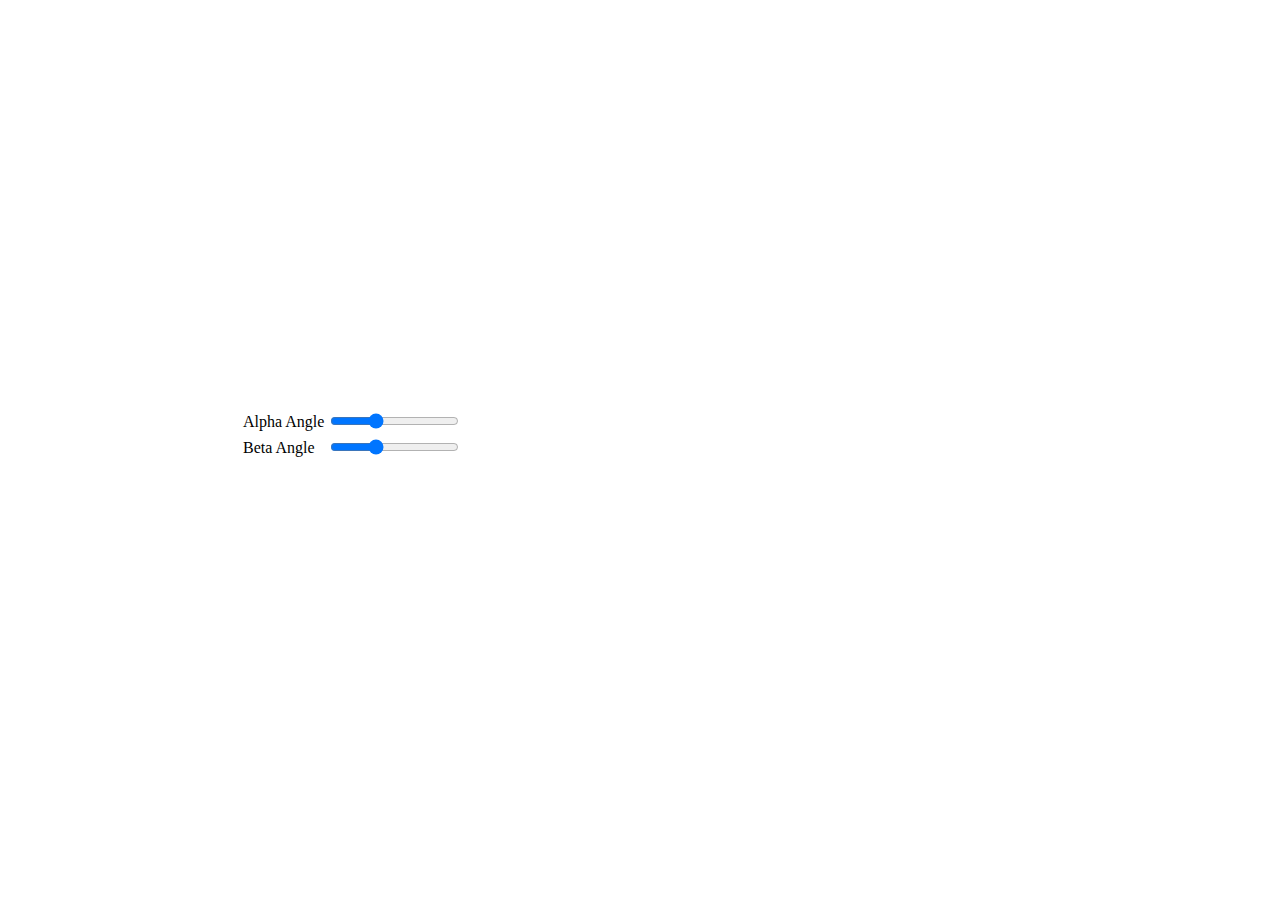
<file: Highcharts-4.2.1/examples/3d-column-interactive/index.htm>
<!DOCTYPE HTML>
<html>
	<head>
		<meta http-equiv="Content-Type" content="text/html; charset=utf-8">
		<title>Highcharts Example</title>

		<script type="text/javascript" src="https://ajax.googleapis.com/ajax/libs/jquery/1.8.2/jquery.min.js"></script>
		<style type="text/css">
#container, #sliders {
    min-width: 310px; 
    max-width: 800px;
    margin: 0 auto;
}
#container {
    height: 400px; 
}
		</style>
		<script type="text/javascript">
$(function () {
    // Set up the chart
    var chart = new Highcharts.Chart({
        chart: {
            renderTo: 'container',
            type: 'column',
            margin: 75,
            options3d: {
                enabled: true,
                alpha: 15,
                beta: 15,
                depth: 50,
                viewDistance: 25
            }
        },
        title: {
            text: 'Chart rotation demo'
        },
        subtitle: {
            text: 'Test options by dragging the sliders below'
        },
        plotOptions: {
            column: {
                depth: 25
            }
        },
        series: [{
            data: [29.9, 71.5, 106.4, 129.2, 144.0, 176.0, 135.6, 148.5, 216.4, 194.1, 95.6, 54.4]
        }]
    });

    function showValues() {
        $('#R0-value').html(chart.options.chart.options3d.alpha);
        $('#R1-value').html(chart.options.chart.options3d.beta);
    }

    // Activate the sliders
    $('#R0').on('change', function () {
        chart.options.chart.options3d.alpha = this.value;
        showValues();
        chart.redraw(false);
    });
    $('#R1').on('change', function () {
        chart.options.chart.options3d.beta = this.value;
        showValues();
        chart.redraw(false);
    });

    showValues();
});
		</script>
	</head>
	<body>
<script src="https://code.highcharts.com/highcharts.js"></script>
<script src="https://code.highcharts.com/highcharts-3d.js"></script>
<script src="https://code.highcharts.com/modules/exporting.js"></script>

<div id="container"></div>
<div id="sliders">
    <table>
        <tr><td>Alpha Angle</td><td><input id="R0" type="range" min="0" max="45" value="15"/> <span id="R0-value" class="value"></span></td></tr>
        <tr><td>Beta Angle</td><td><input id="R1" type="range" min="0" max="45" value="15"/> <span id="R1-value" class="value"></span></td></tr>
    </table>
</div>
	</body>
</html>
</file>
<file: style.css>
.plot-container {
	border: 1px solid #BBB;
}

.gridster .gs-w {
    cursor: pointer;
}


.gridster .preview-holder {
    border: none;!important;
    background: #BBB!important;
}

.gridster div header {
        background: #999;
        display: block;
        font-size: 20px;
        line-height: normal;
        padding: 4px 0 6px ;
        margin-bottom: 20px;
        cursor: move;
}

tspan {
	cursor: move;
}
</file>
